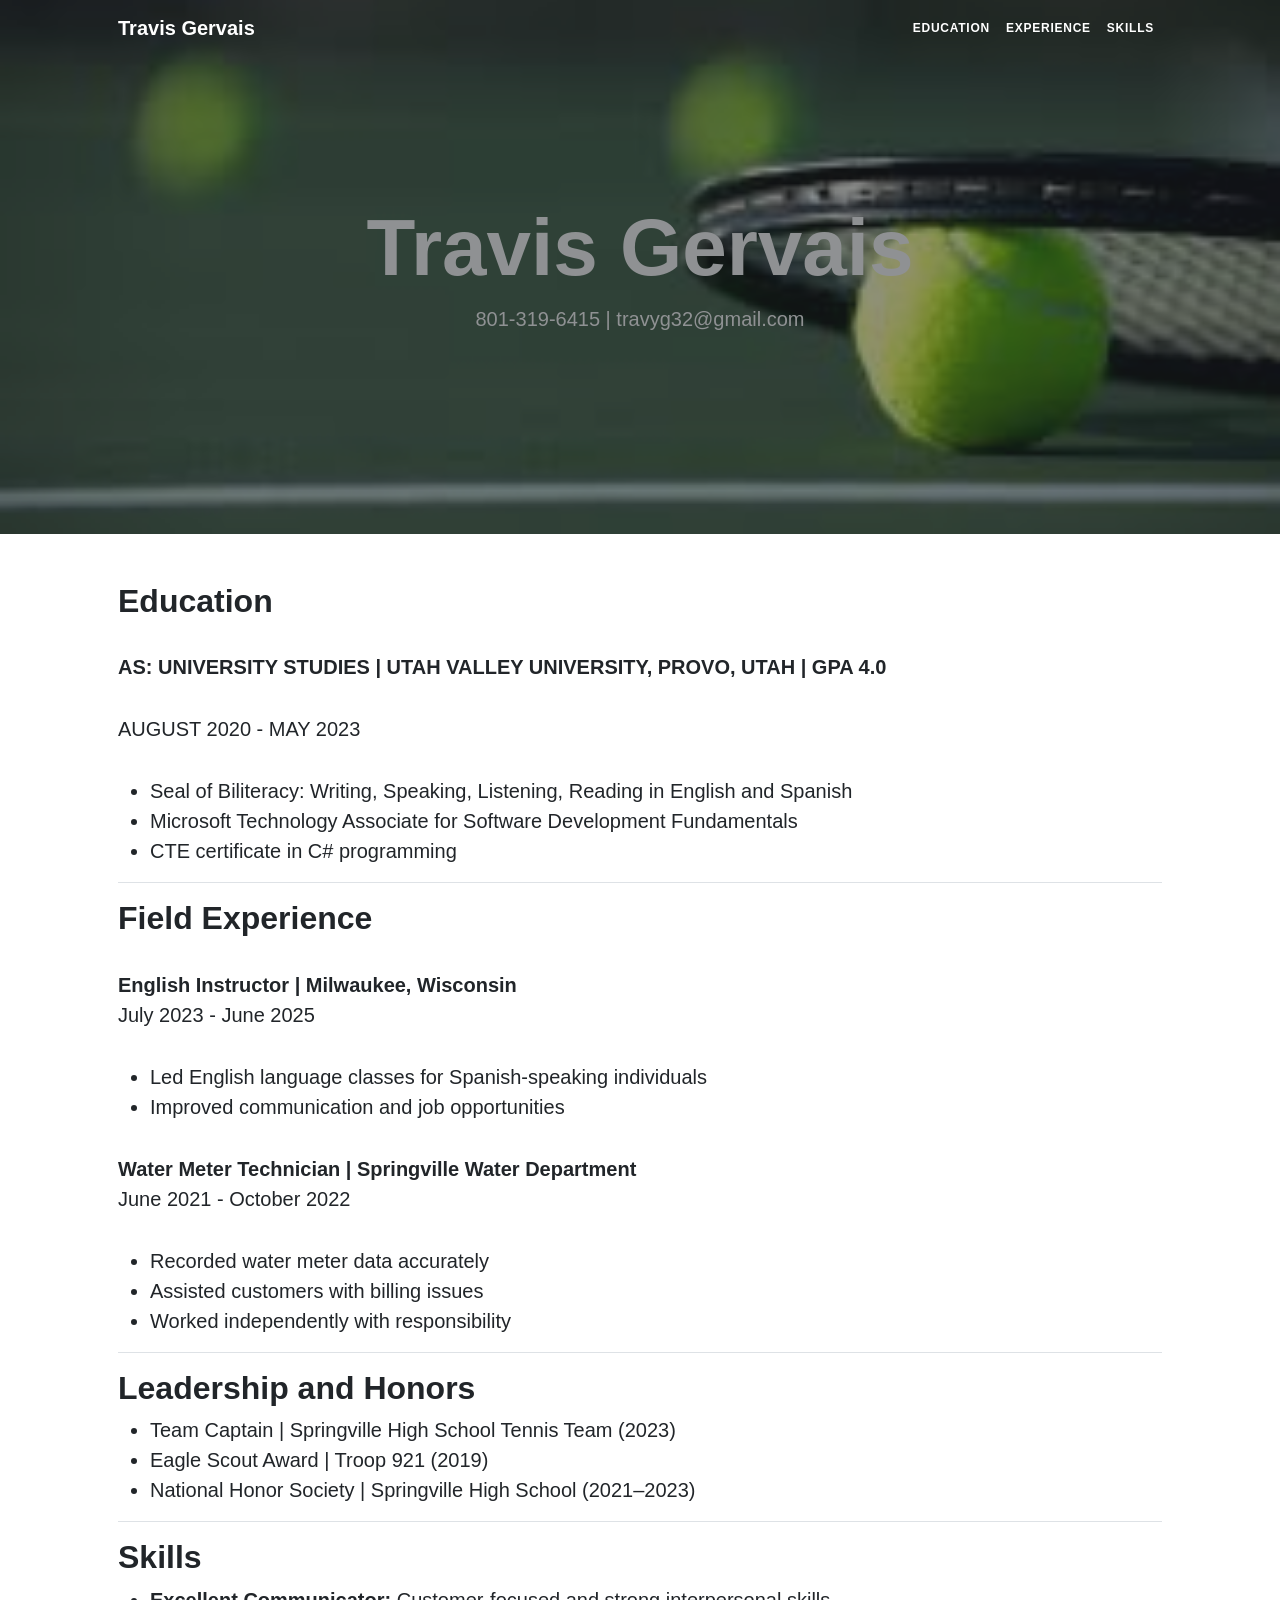
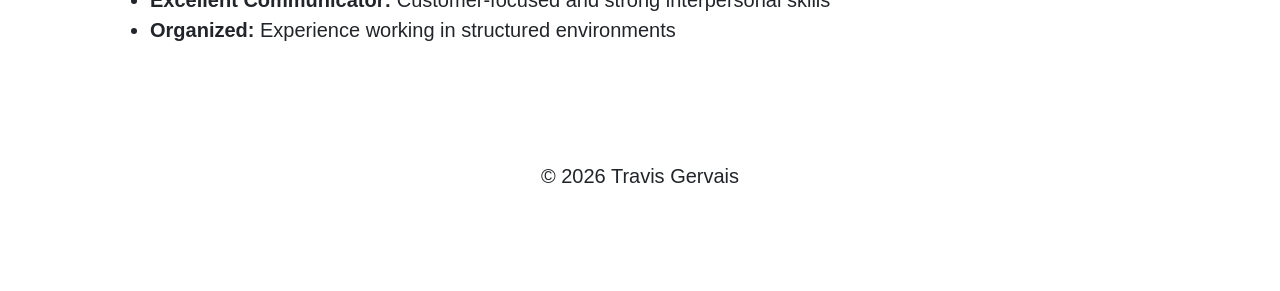
<file: index.html>
<!DOCTYPE html>
<html lang="en">
<head>
    <meta charset="utf-8" />
    <meta name="viewport" content="width=device-width, initial-scale=1" />
    <title>Travis Gervais Resume</title>

    <!-- Bootstrap CSS -->
    <link href="css/styles.css" rel="stylesheet" />
</head>

<body>

    
<!-- Navigation -->
<nav class="navbar navbar-expand-lg navbar-light" id="mainNav">
    <div class="container px-4 px-lg-5">
<span class="navbar-brand">Travis Gervais</span>
        <ul class="navbar-nav ms-auto py-4 py-lg-0">
            <li class="nav-item"><a class="nav-link" href="#education">Education</a></li>
            <li class="nav-item"><a class="nav-link" href="#experience">Experience</a></li>
            <li class="nav-item"><a class="nav-link" href="#skills">Skills</a></li>
            
        </ul>
    </div>
</nav>

<!-- Header -->
<header class="masthead" style="background-image: url('assets/img/download.jpg')">
    <div class="container">
        <div class="site-heading">
            <h1>Travis Gervais</h1>
            <span>801-319-6415 | travyg32@gmail.com</span>
        </div>
    </div>
</header>


<!-- Main Content -->
<div class="container px-4 px-lg-5">

    <!-- Education -->
    <div id="education">
        <h2>Education</h2>

        <p><strong>AS: UNIVERSITY STUDIES | UTAH VALLEY UNIVERSITY, PROVO, UTAH | GPA 4.0</strong></p>
        <p>AUGUST 2020 - MAY 2023</p>

        <ul>
            <li>Seal of Biliteracy: Writing, Speaking, Listening, Reading in English and Spanish</li>
            <li>Microsoft Technology Associate for Software Development Fundamentals</li>
            <li>CTE certificate in C# programming</li>
        </ul>
    </div>

    <hr>

    <!-- Experience -->
    <div id="experience">
        <h2>Field Experience</h2>

        <p><strong>English Instructor | Milwaukee, Wisconsin</strong><br>
        July 2023 - June 2025</p>

        <ul>
            <li>Led English language classes for Spanish-speaking individuals</li>
            <li>Improved communication and job opportunities</li>
        </ul>

        <p><strong>Water Meter Technician | Springville Water Department</strong><br>
        June 2021 - October 2022</p>

        <ul>
            <li>Recorded water meter data accurately</li>
            <li>Assisted customers with billing issues</li>
            <li>Worked independently with responsibility</li>
        </ul>
    </div>

    <hr>

    <!-- Leadership -->
    <div>
        <h2>Leadership and Honors</h2>

        <ul>
            <li>Team Captain | Springville High School Tennis Team (2023)</li>
            <li>Eagle Scout Award | Troop 921 (2019)</li>
            <li>National Honor Society | Springville High School (2021–2023)</li>
        </ul>
    </div>

    <hr>

    <!-- Skills -->
    <div id="skills">
        <h2>Skills</h2>

        <ul>
            <li><strong>Excellent Communicator:</strong> Customer-focused and strong interpersonal skills</li>
            <li><strong>Organized:</strong> Experience working in structured environments</li>
        </ul>
    </div>

</div>

<!-- Footer -->
<footer>
    <p style="text-align:center; padding:20px;">
        © 2026 Travis Gervais
    </p>
</footer>

</body>
</html>
</file>
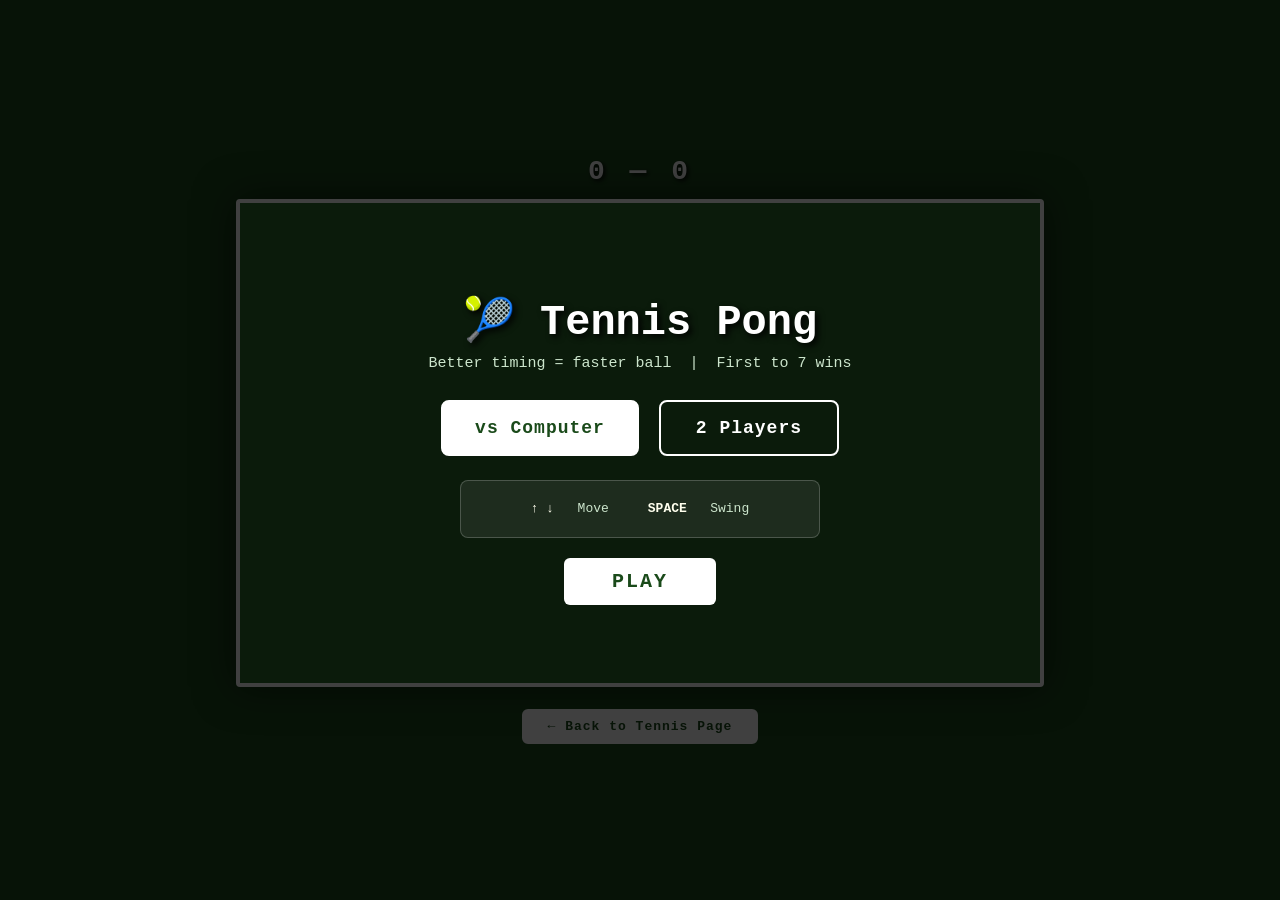
<file: ai.html>
<!DOCTYPE html>
<html lang="en">
<head>
<meta charset="UTF-8">
<meta name="viewport" content="width=device-width, initial-scale=1.0">
<title>Tennis Pong</title>
<style>
  * { margin: 0; padding: 0; box-sizing: border-box; }
  body {
    background: #1a4a1a;
    display: flex;
    flex-direction: column;
    align-items: center;
    justify-content: center;
    height: 100vh;
    font-family: 'Courier New', monospace;
    overflow: hidden;
  }
  #ui {
    color: #fff;
    font-size: 28px;
    font-weight: bold;
    margin-bottom: 12px;
    letter-spacing: 4px;
    text-shadow: 2px 2px 4px #000;
  }
  #canvas {
    border: 4px solid #fff;
    border-radius: 4px;
    display: block;
    background: #2d6a2d;
    box-shadow: 0 0 40px rgba(0,0,0,0.6);
  }
  #instructions {
    color: #cce5cc;
    font-size: 13px;
    margin-top: 10px;
    text-align: center;
    line-height: 1.8;
  }
  #overlay {
    position: absolute;
    top: 0; left: 0; right: 0; bottom: 0;
    background: rgba(0,0,0,0.75);
    display: flex;
    flex-direction: column;
    align-items: center;
    justify-content: center;
    color: #fff;
    font-family: 'Courier New', monospace;
    text-align: center;
  }
  #overlay h1 { font-size: 42px; margin-bottom: 8px; text-shadow: 3px 3px 6px #000; }
  .subtitle { font-size: 15px; color: #cce5cc; margin-bottom: 28px; }
  .mode-btns { display: flex; gap: 20px; margin-bottom: 24px; }
  .mode-btn {
    padding: 16px 32px;
    font-size: 18px;
    font-family: 'Courier New', monospace;
    background: transparent;
    color: #fff;
    border: 2px solid #fff;
    border-radius: 8px;
    cursor: pointer;
    font-weight: bold;
    letter-spacing: 1px;
    min-width: 180px;
  }
  .mode-btn:hover, .mode-btn.selected { background: #fff; color: #1a4a1a; }
  .controls-box {
    background: rgba(255,255,255,0.08);
    border: 1px solid rgba(255,255,255,0.2);
    border-radius: 8px;
    padding: 14px 28px;
    font-size: 13px;
    color: #cce5cc;
    line-height: 2.2;
    margin-bottom: 20px;
    min-width: 360px;
  }
  .key { color: #ffe; font-weight: bold; }
  .start-btn {
    padding: 12px 48px;
    font-size: 20px;
    font-family: 'Courier New', monospace;
    background: #fff;
    color: #1a4a1a;
    border: none;
    border-radius: 6px;
    cursor: pointer;
    font-weight: bold;
    letter-spacing: 2px;
  }
  .start-btn:hover { background: #cce5cc; }
  .ghost-btn {
    padding: 12px 36px;
    font-size: 18px;
    font-family: 'Courier New', monospace;
    background: transparent;
    color: #fff;
    border: 2px solid #fff;
    border-radius: 6px;
    cursor: pointer;
    font-weight: bold;
    letter-spacing: 2px;
  }
  .ghost-btn:hover { background: rgba(255,255,255,0.1); }
</style>
</head>
<body>

<div id="ui"><span id="score1">0</span> — <span id="score2">0</span></div>
<canvas id="canvas" width="800" height="480"></canvas>
<div id="instructions"></div>
<div style="margin-top: 12px;">
    <a href="fromScratch.html" style="display: inline-block; padding: 8px 24px; background: #ffffff; color: #1a4a1a; border: 2px solid #ffffff; border-radius: 6px; font-family: Courier New, monospace; font-size: 13px; text-decoration: none; font-weight: bold; letter-spacing: 1px;">← Back to Tennis Page</a>
</div>
<div id="overlay">
  <h1>🎾 Tennis Pong</h1>
  <p class="subtitle">Better timing = faster ball &nbsp;|&nbsp; First to 7 wins</p>
  <div class="mode-btns">
    <button class="mode-btn selected" id="btn-cpu" onclick="selectMode('cpu')">vs Computer</button>
    <button class="mode-btn" id="btn-2p" onclick="selectMode('2p')">2 Players</button>
  </div>
  <div class="controls-box" id="controls-display">
    <div><span class="key">↑ ↓</span> &nbsp; Move &nbsp;&nbsp;&nbsp; <span class="key">SPACE</span> &nbsp; Swing</div>
  </div>
  <button class="start-btn" onclick="startGame()">PLAY</button>
</div>

<script>
const canvas = document.getElementById('canvas');
const ctx = canvas.getContext('2d');
const overlay = document.getElementById('overlay');
const instrEl = document.getElementById('instructions');

const W = canvas.width, H = canvas.height;
const PLAYER_W = 14, PLAYER_H = 80;
const BALL_R = 10;
const WIN_SCORE = 7;
const PADDLE_SPEED = 5;

let gameMode = 'cpu';
let gameRunning = false;
let loopStarted = false;
let scores = [0, 0];
let ball, players, serving, gameOver;
let feedbacks = [];
let keys = {};
let lastSwingTime = [0, 0];

function selectMode(mode) {
  gameMode = mode;
  document.getElementById('btn-cpu').classList.toggle('selected', mode === 'cpu');
  document.getElementById('btn-2p').classList.toggle('selected', mode === '2p');
  const box = document.getElementById('controls-display');
  if (mode === 'cpu') {
    box.innerHTML = `<div><span class="key">↑ ↓</span> &nbsp; Move &nbsp;&nbsp;&nbsp; <span class="key">SPACE</span> &nbsp; Swing</div>`;
  } else {
    box.innerHTML = `
      <div style="margin-bottom:4px;color:#e8c84a;font-weight:bold;">Player 1 (left)</div>
      <div style="margin-bottom:10px;"><span class="key">W / S</span> &nbsp; Move &nbsp;&nbsp;&nbsp; <span class="key">SPACE</span> &nbsp; Swing</div>
      <div style="margin-bottom:4px;color:#4ab8e8;font-weight:bold;">Player 2 (right)</div>
      <div><span class="key">↑ ↓</span> &nbsp; Move &nbsp;&nbsp;&nbsp; <span class="key">ENTER</span> &nbsp; Swing</div>
    `;
  }
}

function updateInstructions() {
  if (gameMode === 'cpu') {
    instrEl.innerHTML = `<span style="color:#e8c84a;">You</span>: <strong>↑ ↓</strong> move &nbsp;|&nbsp; <strong>SPACE</strong> swing &nbsp;|&nbsp; Better timing = faster shot &nbsp;|&nbsp; First to 7 wins`;
  } else {
    instrEl.innerHTML = `<span style="color:#e8c84a;">P1</span>: <strong>W/S</strong> move &nbsp; <strong>SPACE</strong> swing &nbsp;&nbsp;|&nbsp;&nbsp; <span style="color:#4ab8e8;">P2</span>: <strong>↑↓</strong> move &nbsp; <strong>ENTER</strong> swing &nbsp;|&nbsp; First to 7 wins`;
  }
}

function initGame() {
  serving = Math.random() < 0.5 ? 0 : 1;
  gameOver = false;
  feedbacks = [];
  scores = [0, 0];
  document.getElementById('score1').textContent = 0;
  document.getElementById('score2').textContent = 0;
  resetRound();
}

function resetRound() {
  players = [
    { x: 36, y: H/2 - PLAYER_H/2, swing: 0, hitFrame: -1, color: '#e8c84a', racketColor: '#c8a820' },
    { x: W - 36 - PLAYER_W, y: H/2 - PLAYER_H/2, swing: 0, hitFrame: -1, color: '#4ab8e8', racketColor: '#2090c0' }
  ];
  ball = {
    x: W/2, y: H/2,
    vx: (serving === 0 ? 1 : -1) * 4,
    vy: (Math.random() - 0.5) * 4,
    speed: 4,
    trail: [],
    lastHit: -1,
    inPlay: false
  };
  lastSwingTime = [0, 0];
  setTimeout(() => { if (!gameOver) ball.inPlay = true; }, 800);
}

function startGame() {
  overlay.style.display = 'none';
  gameRunning = true;
  updateInstructions();
  initGame();
  if (!loopStarted) { loopStarted = true; requestAnimationFrame(loop); }
}

document.addEventListener('keydown', (e) => {
  keys[e.code] = true;
  if (['ArrowUp','ArrowDown','Space','Enter'].includes(e.code)) e.preventDefault();
  if (!gameRunning || gameOver) return;
  if (e.code === 'Space') trySwing(0);
  if (e.code === 'Enter' && gameMode === '2p') trySwing(1);
});

document.addEventListener('keyup', (e) => { keys[e.code] = false; });

function trySwing(i) {
  const now = Date.now();
  if (now - lastSwingTime[i] < 300) return;
  const p = players[i];
  const bx = ball.x, by = ball.y;
  const ballApproaching = i === 0 ? ball.vx < 0 : ball.vx > 0;
  const xClose = i === 0
    ? (bx > p.x - 50 && bx < p.x + PLAYER_W + 60)
    : (bx < p.x + PLAYER_W + 50 && bx > p.x - 60);
  const yClose = by > p.y - 30 && by < p.y + PLAYER_H + 30;

  p.swing = 1;

  if (xClose && yClose && ballApproaching && ball.inPlay && ball.lastHit !== i) {
    lastSwingTime[i] = now;
    p.hitFrame = 10;

    const centerY = p.y + PLAYER_H / 2;
    const dist = Math.abs(by - centerY);
    const timing = Math.max(0, 1 - dist / (PLAYER_H / 2 + 30));
    const newSpeed = 5 + timing * 10;

    const dir = i === 0 ? 1 : -1;
    const angle = ((by - centerY) / (PLAYER_H / 2)) * 0.8;
    ball.vx = dir * newSpeed * Math.cos(angle);
    ball.vy = newSpeed * Math.sin(angle) + (by - centerY) * 0.05;
    ball.speed = newSpeed;
    ball.lastHit = i;

    const fx = i === 0 ? p.x + PLAYER_W + 10 : p.x - 60;
    let label, color;
    if (timing > 0.8) { label = 'POWER!'; color = '#ff4444'; }
    else if (timing > 0.5) { label = 'GOOD!'; color = '#ffcc00'; }
    else { label = 'OK'; color = '#aaffaa'; }
    feedbacks.push({ x: fx, y: by, label, color, life: 60 });
  }
}

function updateCPU() {
  const p = players[1];
  const targetY = ball.y - PLAYER_H / 2;
  const diff = targetY - p.y;
  if (Math.abs(diff) > 3.8) p.y += (diff > 0 ? 1 : -1) * 3.8;
  p.y = Math.max(0, Math.min(H - PLAYER_H, p.y));

  if (ball.inPlay && ball.vx > 0 && ball.lastHit !== 1) {
    const bx = ball.x, by = ball.y;
    const xClose = bx > p.x - 55 && bx < p.x + PLAYER_W + 10;
    const yClose = by > p.y - 20 && by < p.y + PLAYER_H + 20;
    if (xClose && yClose) trySwing(1);
  }
}

function update() {
  if (!gameRunning || gameOver) return;

  // P1 movement
  const p1 = players[0];
  if (gameMode === 'cpu') {
    if (keys['ArrowUp'])   p1.y -= PADDLE_SPEED;
    if (keys['ArrowDown']) p1.y += PADDLE_SPEED;
  } else {
    if (keys['KeyW']) p1.y -= PADDLE_SPEED;
    if (keys['KeyS']) p1.y += PADDLE_SPEED;
  }
  p1.y = Math.max(0, Math.min(H - PLAYER_H, p1.y));
  if (p1.swing > 0) p1.swing -= 0.08;
  if (p1.hitFrame > 0) p1.hitFrame--;

  // P2 movement
  const p2 = players[1];
  if (gameMode === '2p') {
    if (keys['ArrowUp'])   p2.y -= PADDLE_SPEED;
    if (keys['ArrowDown']) p2.y += PADDLE_SPEED;
    p2.y = Math.max(0, Math.min(H - PLAYER_H, p2.y));
  } else {
    updateCPU();
  }
  if (p2.swing > 0) p2.swing -= 0.08;
  if (p2.hitFrame > 0) p2.hitFrame--;

  if (!ball.inPlay) return;

  ball.trail.push({ x: ball.x, y: ball.y });
  if (ball.trail.length > 10) ball.trail.shift();

  ball.x += ball.vx;
  ball.y += ball.vy;

  if (ball.y - BALL_R < 0) { ball.y = BALL_R; ball.vy *= -1; }
  if (ball.y + BALL_R > H) { ball.y = H - BALL_R; ball.vy *= -1; }

  feedbacks = feedbacks.filter(f => f.life-- > 0);

  if (ball.x - BALL_R < 0) {
    scores[1]++;
    document.getElementById('score2').textContent = scores[1];
    if (scores[1] >= WIN_SCORE) { endGame(1); return; }
    serving = 1; ball.inPlay = false;
    setTimeout(resetRound, 1200);
  } else if (ball.x + BALL_R > W) {
    scores[0]++;
    document.getElementById('score1').textContent = scores[0];
    if (scores[0] >= WIN_SCORE) { endGame(0); return; }
    serving = 0; ball.inPlay = false;
    setTimeout(resetRound, 1200);
  }
}

function endGame(winner) {
  gameOver = true;
  const colors = ['#e8c84a', '#4ab8e8'];
  const names = gameMode === 'cpu'
    ? (winner === 0 ? 'You Win! 🏆' : 'CPU Wins!')
    : `Player ${winner + 1} Wins! 🏆`;
  overlay.innerHTML = `
    <h1 style="color:${colors[winner]}">${names}</h1>
    <p style="font-size:22px;margin:10px 0;color:#cce5cc;">${scores[0]} — ${scores[1]}</p>
    <div style="display:flex;gap:16px;margin-top:22px;">
      <button class="start-btn" onclick="rematch()">REMATCH</button>
      <button class="ghost-btn" onclick="mainMenu()">MENU</button>
    </div>
  `;
  overlay.style.display = 'flex';
}

function rematch() {
  overlay.style.display = 'none';
  initGame();
}

function mainMenu() {
  gameRunning = false;
  overlay.innerHTML = `
    <h1>🎾 Tennis Pong</h1>
    <p class="subtitle">Better timing = faster ball &nbsp;|&nbsp; First to 7 wins</p>
    <div class="mode-btns">
      <button class="mode-btn ${gameMode==='cpu'?'selected':''}" id="btn-cpu" onclick="selectMode('cpu')">vs Computer</button>
      <button class="mode-btn ${gameMode==='2p'?'selected':''}" id="btn-2p" onclick="selectMode('2p')">2 Players</button>
    </div>
    <div class="controls-box" id="controls-display"></div>
    <button class="start-btn" onclick="startGame()">PLAY</button>
  `;
  overlay.style.display = 'flex';
  selectMode(gameMode);
}

function draw() {
  ctx.clearRect(0, 0, W, H);
  ctx.fillStyle = '#2d6a2d';
  ctx.fillRect(0, 0, W, H);

  // Court lines
  ctx.setLineDash([8, 12]);
  ctx.strokeStyle = 'rgba(255,255,255,0.25)';
  ctx.lineWidth = 3;
  ctx.beginPath(); ctx.moveTo(W/2, 0); ctx.lineTo(W/2, H); ctx.stroke();
  ctx.setLineDash([]);

  ctx.strokeStyle = 'rgba(255,255,255,0.15)';
  ctx.lineWidth = 2;
  ctx.strokeRect(60, 30, W - 120, H - 60);
  ctx.beginPath(); ctx.arc(W/2, H/2, 60, 0, Math.PI * 2); ctx.stroke();
  ctx.beginPath(); ctx.moveTo(W/2, 30); ctx.lineTo(W/2, H - 30); ctx.stroke();

  // Ball trail
  for (let i = 0; i < ball.trail.length; i++) {
    const alpha = (i / ball.trail.length) * 0.4;
    const r = BALL_R * (i / ball.trail.length);
    ctx.beginPath();
    ctx.arc(ball.trail[i].x, ball.trail[i].y, r, 0, Math.PI * 2);
    ctx.fillStyle = `rgba(255, 240, 100, ${alpha})`;
    ctx.fill();
  }

  // Players
  for (let i = 0; i < 2; i++) {
    const p = players[i];
    const swing = p.swing * (i === 0 ? 1 : -1) * 18;

    ctx.save();
    ctx.translate(p.x + PLAYER_W / 2, p.y + PLAYER_H / 2);
    ctx.rotate((swing * Math.PI) / 180);

    ctx.fillStyle = p.color;
    ctx.beginPath();
    ctx.roundRect(-PLAYER_W/2, -PLAYER_H/2, PLAYER_W, PLAYER_H, 6);
    ctx.fill();
    ctx.strokeStyle = p.racketColor;
    ctx.lineWidth = 2;
    ctx.stroke();

    ctx.strokeStyle = 'rgba(255,255,255,0.25)';
    ctx.lineWidth = 1;
    for (let j = -PLAYER_H/2 + 10; j < PLAYER_H/2; j += 10) {
      ctx.beginPath();
      ctx.moveTo(-PLAYER_W/2 + 2, j);
      ctx.lineTo(PLAYER_W/2 - 2, j);
      ctx.stroke();
    }
    ctx.restore();

    if (p.hitFrame > 0) {
      const alpha = p.hitFrame / 10;
      ctx.beginPath();
      ctx.arc(i === 0 ? p.x + PLAYER_W + 20 : p.x - 20, p.y + PLAYER_H/2, 25 * alpha, 0, Math.PI * 2);
      ctx.strokeStyle = `rgba(255, 220, 50, ${alpha})`;
      ctx.lineWidth = 3;
      ctx.stroke();
    }
  }

  // Ball
  ctx.beginPath();
  ctx.arc(ball.x, ball.y, BALL_R, 0, Math.PI * 2);
  ctx.fillStyle = '#f5f555';
  ctx.fill();
  ctx.strokeStyle = '#c8a820';
  ctx.lineWidth = 2;
  ctx.stroke();
  ctx.beginPath();
  ctx.arc(ball.x - 3, ball.y - 3, 3, 0, Math.PI * 2);
  ctx.fillStyle = 'rgba(255,255,255,0.4)';
  ctx.fill();

  // Feedback
  for (const f of feedbacks) {
    const alpha = f.life / 60;
    const yOff = (60 - f.life) * 0.4;
    ctx.font = 'bold 16px Courier New';
    ctx.fillStyle = hexToRgba(f.color, alpha);
    ctx.fillText(f.label, f.x, f.y - yOff);
  }

  // Ready message
  if (gameRunning && !ball.inPlay && !gameOver) {
    ctx.font = 'bold 18px Courier New';
    ctx.fillStyle = 'rgba(255,255,255,0.7)';
    ctx.textAlign = 'center';
    ctx.fillText('Get ready...', W/2, H/2 - 20);
    ctx.textAlign = 'left';
  }
}

function hexToRgba(hex, alpha) {
  const r = parseInt(hex.slice(1,3),16), g = parseInt(hex.slice(3,5),16), b = parseInt(hex.slice(5,7),16);
  return `rgba(${r},${g},${b},${alpha})`;
}

function loop() {
  update();
  draw();
  requestAnimationFrame(loop);
}
</script>
</body>
</html>
</file>
